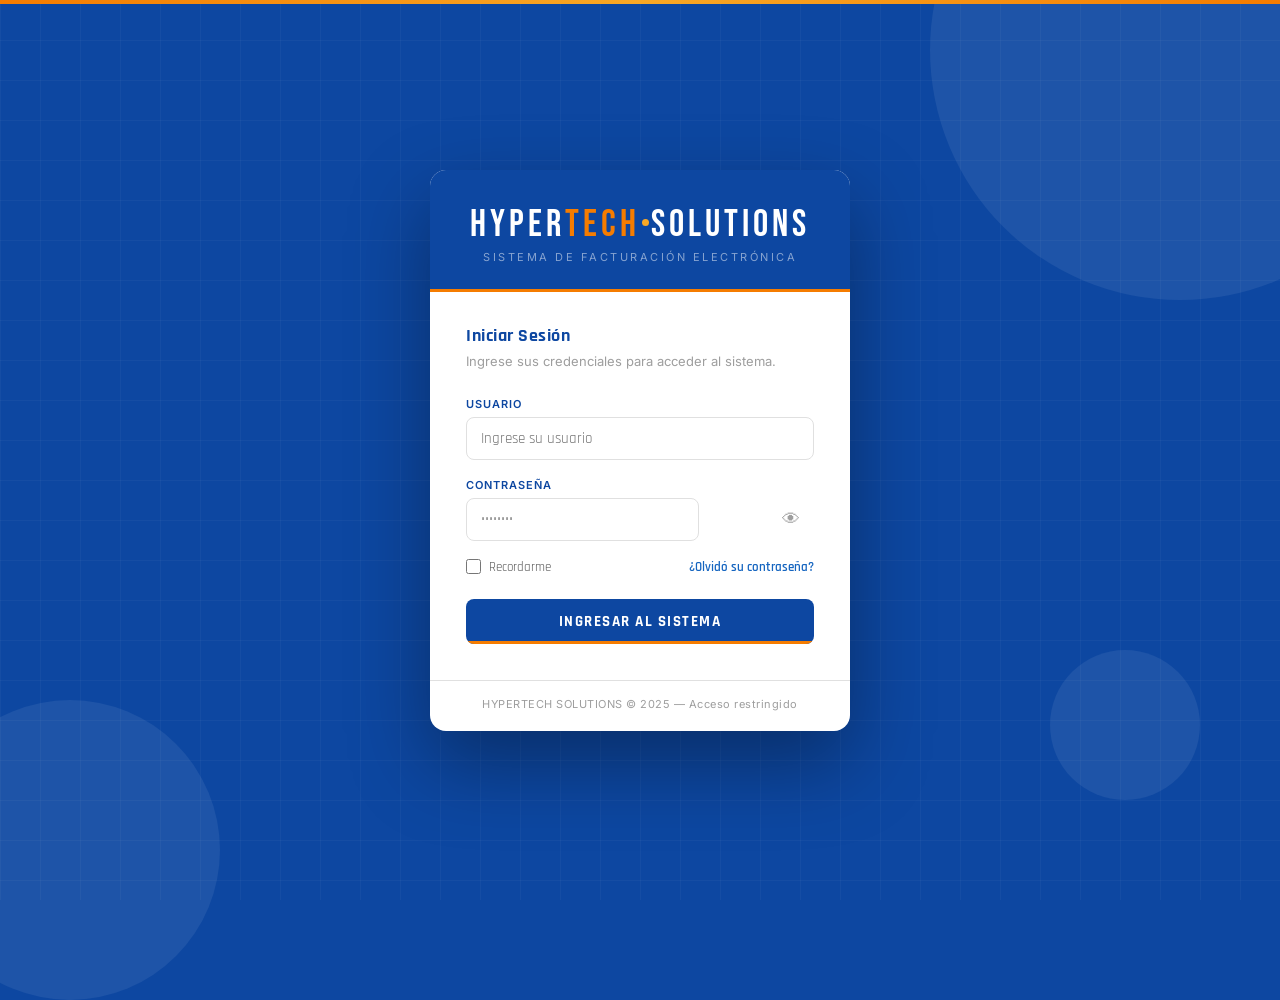
<file: login.html>
<!DOCTYPE html>
<html lang="es">
<head>
  <meta charset="UTF-8">
  <meta name="viewport" content="width=device-width, initial-scale=1.0">
  <title>HYPERTECH SOLUTIONS | Iniciar Sesión</title>
  <link rel="icon" type="image/svg+xml" href="assets/favicon.svg">
  <link href="https://fonts.googleapis.com/css2?family=Bebas+Neue&family=Rajdhani:wght@400;500;600;700&family=Inter:wght@300;400;500;600&display=swap" rel="stylesheet">
  <style>
    *, *::before, *::after { margin: 0; padding: 0; box-sizing: border-box; }

    :root {
      --blue:      #1565C0;
      --blue-dark: #0D47A1;
      --orange:    #F57C00;
      --yellow:    #F9A825;
      --black:     #1A1A1A;
      --white:     #FFFFFF;
      --gray:      #F5F5F5;
      --border:    #E0E0E0;
      --gray3:     #9E9E9E;
    }

    body {
      font-family: 'Rajdhani', sans-serif;
      background: #0D47A1;
      min-height: 100vh;
      display: flex;
      align-items: center;
      justify-content: center;
      position: relative;
      overflow: hidden;
    }

    /* Background geometric pattern */
    body::before {
      content: '';
      position: absolute;
      inset: 0;
      background-image:
        linear-gradient(rgba(255,255,255,0.03) 1px, transparent 1px),
        linear-gradient(90deg, rgba(255,255,255,0.03) 1px, transparent 1px);
      background-size: 40px 40px;
      pointer-events: none;
    }

    /* Decorative circles */
    .deco-circle {
      position: absolute;
      border-radius: 50%;
      opacity: 0.07;
      background: white;
      pointer-events: none;
    }
    .deco-1 { width: 500px; height: 500px; top: -200px; right: -150px; }
    .deco-2 { width: 300px; height: 300px; bottom: -100px; left: -80px; }
    .deco-3 { width: 150px; height: 150px; bottom: 100px; right: 80px; }

    /* Orange accent bar */
    .accent-bar {
      position: absolute;
      top: 0; left: 0; right: 0;
      height: 4px;
      background: linear-gradient(90deg, var(--orange), var(--yellow), var(--orange));
    }

    /* LOGIN CARD */
    .login-card {
      background: white;
      border-radius: 16px;
      width: 100%;
      max-width: 420px;
      padding: 0;
      box-shadow: 0 32px 80px rgba(0,0,0,0.35);
      position: relative;
      z-index: 10;
      overflow: hidden;
      animation: cardIn 0.4s ease;
    }
    @keyframes cardIn {
      from { opacity: 0; transform: translateY(30px) scale(0.97); }
      to   { opacity: 1; transform: none; }
    }

    .login-header {
      background: var(--blue-dark);
      padding: 36px 36px 28px;
      text-align: center;
      position: relative;
    }
    .login-header::after {
      content: '';
      position: absolute;
      bottom: 0; left: 0; right: 0;
      height: 3px;
      background: var(--orange);
    }

    .login-logo {
      font-family: 'Bebas Neue', cursive;
      font-size: 38px;
      letter-spacing: 4px;
      color: white;
      line-height: 1;
      margin-bottom: 4px;
    }
    .login-logo span { color: var(--orange); }
    .login-logo-dot {
      display: inline-block;
      width: 7px; height: 7px;
      background: var(--yellow);
      border-radius: 50%;
      margin: 0 2px;
      vertical-align: middle;
    }

    .login-subtitle {
      font-family: 'Inter', sans-serif;
      font-size: 11px;
      color: rgba(255,255,255,0.5);
      letter-spacing: 2.5px;
      text-transform: uppercase;
      margin-top: 6px;
    }

    .login-body {
      padding: 32px 36px 36px;
    }

    .login-title {
      font-size: 18px;
      font-weight: 700;
      color: var(--blue-dark);
      margin-bottom: 6px;
      letter-spacing: 0.5px;
    }
    .login-desc {
      font-family: 'Inter', sans-serif;
      font-size: 13px;
      color: var(--gray3);
      margin-bottom: 28px;
    }

    .form-group {
      display: flex;
      flex-direction: column;
      gap: 6px;
      margin-bottom: 18px;
    }
    .form-label {
      font-family: 'Inter', sans-serif;
      font-size: 11px;
      font-weight: 600;
      color: var(--blue-dark);
      text-transform: uppercase;
      letter-spacing: 1px;
    }
    .form-control {
      padding: 11px 14px;
      border: 1.5px solid var(--border);
      border-radius: 8px;
      font-size: 15px;
      font-family: 'Rajdhani', sans-serif;
      color: var(--black);
      background: var(--white);
      transition: border-color 0.2s, box-shadow 0.2s;
      outline: none;
    }
    .form-control:focus {
      border-color: var(--blue);
      box-shadow: 0 0 0 3px rgba(21,101,192,0.12);
    }

    .password-wrap {
      position: relative;
    }
    .password-wrap .form-control {
      padding-right: 44px;
    }
    .toggle-pass {
      position: absolute;
      right: 12px;
      top: 50%;
      transform: translateY(-50%);
      background: none;
      border: none;
      cursor: pointer;
      color: var(--gray3);
      font-size: 18px;
      line-height: 1;
      padding: 2px;
      transition: color 0.2s;
    }
    .toggle-pass:hover { color: var(--blue); }

    .remember-row {
      display: flex;
      align-items: center;
      justify-content: space-between;
      margin-bottom: 24px;
    }
    .remember-label {
      display: flex;
      align-items: center;
      gap: 8px;
      font-size: 13px;
      color: #555;
      cursor: pointer;
      user-select: none;
    }
    .remember-label input[type="checkbox"] {
      accent-color: var(--blue);
      width: 15px;
      height: 15px;
      cursor: pointer;
    }
    .forgot-link {
      font-size: 13px;
      color: var(--blue);
      text-decoration: none;
      font-weight: 600;
      cursor: pointer;
    }
    .forgot-link:hover { text-decoration: underline; }

    .btn-login {
      width: 100%;
      padding: 13px;
      background: var(--blue-dark);
      color: white;
      border: none;
      border-radius: 8px;
      font-size: 15px;
      font-weight: 700;
      letter-spacing: 1.5px;
      text-transform: uppercase;
      cursor: pointer;
      font-family: 'Rajdhani', sans-serif;
      transition: all 0.2s;
      position: relative;
      overflow: hidden;
    }
    .btn-login:hover { background: #0a3880; transform: translateY(-1px); box-shadow: 0 6px 20px rgba(13,71,161,0.35); }
    .btn-login:active { transform: none; }
    .btn-login::after {
      content: '';
      position: absolute;
      bottom: 0; left: 0; right: 0;
      height: 3px;
      background: var(--orange);
    }

    /* ERROR MESSAGE */
    .error-msg {
      display: none;
      background: #FFEBEE;
      border: 1.5px solid #FFCDD2;
      border-radius: 8px;
      padding: 10px 14px;
      font-size: 13px;
      color: #C62828;
      margin-bottom: 18px;
      font-family: 'Inter', sans-serif;
      animation: shake 0.3s ease;
    }
    .error-msg.show { display: flex; align-items: center; gap: 8px; }
    @keyframes shake {
      0%,100% { transform: translateX(0); }
      25%      { transform: translateX(-6px); }
      75%      { transform: translateX(6px); }
    }

    /* SUCCESS */
    .success-msg {
      display: none;
      background: #E8F5E9;
      border: 1.5px solid #A5D6A7;
      border-radius: 8px;
      padding: 10px 14px;
      font-size: 13px;
      color: #2E7D32;
      margin-bottom: 18px;
      font-family: 'Inter', sans-serif;
    }
    .success-msg.show { display: flex; align-items: center; gap: 8px; }

    /* LOADING STATE */
    .btn-login.loading { pointer-events: none; opacity: 0.8; }
    .btn-login.loading::before {
      content: '';
      display: inline-block;
      width: 14px; height: 14px;
      border: 2px solid rgba(255,255,255,0.4);
      border-top-color: white;
      border-radius: 50%;
      animation: spin 0.7s linear infinite;
      margin-right: 8px;
      vertical-align: middle;
    }
    @keyframes spin { to { transform: rotate(360deg); } }

    .login-footer {
      text-align: center;
      padding: 16px 36px 20px;
      border-top: 1px solid var(--border);
      font-family: 'Inter', sans-serif;
      font-size: 11px;
      color: var(--gray3);
      letter-spacing: 0.5px;
    }

    /* USERS INFO NOTE */
    .users-hint {
      background: var(--gray);
      border-radius: 8px;
      padding: 10px 14px;
      margin-bottom: 20px;
      font-size: 12px;
      color: #666;
      font-family: 'Inter', sans-serif;
      line-height: 1.6;
      border-left: 3px solid var(--yellow);
    }
    .users-hint strong { color: var(--blue-dark); }

    /* CHANGE PASSWORD MODAL */
    .cp-overlay {
      display: none;
      position: fixed;
      inset: 0;
      background: rgba(0,0,0,0.6);
      z-index: 100;
      align-items: center;
      justify-content: center;
      padding: 20px;
    }
    .cp-overlay.open { display: flex; }
    .cp-card {
      background: white;
      border-radius: 12px;
      width: 100%;
      max-width: 380px;
      overflow: hidden;
      box-shadow: 0 20px 60px rgba(0,0,0,0.3);
    }
    .cp-header {
      background: var(--blue-dark);
      color: white;
      padding: 16px 20px;
      display: flex;
      justify-content: space-between;
      align-items: center;
    }
    .cp-header h3 { font-family: 'Bebas Neue', cursive; font-size: 18px; letter-spacing: 2px; }
    .cp-close { background: none; border: none; color: white; font-size: 20px; cursor: pointer; }
    .cp-body { padding: 20px; }
  </style>
</head>
<body>

  <div class="deco-circle deco-1"></div>
  <div class="deco-circle deco-2"></div>
  <div class="deco-circle deco-3"></div>
  <div class="accent-bar"></div>

  <div class="login-card">

    <div class="login-header">
      <div class="login-logo">HYPER<span>TECH</span><span class="login-logo-dot"></span>SOLUTIONS</div>
      <div class="login-subtitle">Sistema de Facturación Electrónica</div>
    </div>

    <div class="login-body">
      <div class="login-title">Iniciar Sesión</div>
      <div class="login-desc">Ingrese sus credenciales para acceder al sistema.</div>

      <div class="error-msg" id="error-msg">
        <span>&#10060;</span> <span id="error-text">Usuario o contraseña incorrectos.</span>
      </div>
      <div class="success-msg" id="success-msg">
        <span>&#9989;</span> <span>Acceso correcto. Redirigiendo...</span>
      </div>

      <div class="form-group">
        <label class="form-label">Usuario</label>
        <input class="form-control" type="text" id="login-user" placeholder="Ingrese su usuario" autocomplete="username">
      </div>

      <div class="form-group">
        <label class="form-label">Contraseña</label>
        <div class="password-wrap">
          <input class="form-control" type="password" id="login-pass" placeholder="••••••••" autocomplete="current-password">
          <button class="toggle-pass" onclick="togglePass()" type="button" id="eye-btn" title="Mostrar/ocultar">&#128065;</button>
        </div>
      </div>

      <div class="remember-row">
        <label class="remember-label">
          <input type="checkbox" id="remember-me"> Recordarme
        </label>
        <span class="forgot-link" onclick="openChangePass()">¿Olvidó su contraseña?</span>
      </div>

      <button class="btn-login" id="btn-login" onclick="doLogin()">
        Ingresar al Sistema
      </button>
    </div>

    <div class="login-footer">
      HYPERTECH SOLUTIONS &copy; 2025 &mdash; Acceso restringido
    </div>

  </div>

  <!-- CHANGE PASSWORD MODAL -->
  <div class="cp-overlay" id="cp-overlay">
    <div class="cp-card">
      <div class="cp-header">
        <h3>CAMBIAR CONTRASEÑA</h3>
        <button class="cp-close" onclick="closeChangePass()">&#10005;</button>
      </div>
      <div class="cp-body">
        <div style="font-family:'Inter',sans-serif;font-size:13px;color:#555;margin-bottom:16px;line-height:1.6">
          Ingrese la clave maestra y su nueva contraseña.
        </div>
        <div class="form-group">
          <label class="form-label">Clave Maestra</label>
          <input class="form-control" type="password" id="cp-master" placeholder="Clave maestra">
        </div>
        <div class="form-group">
          <label class="form-label">Usuario a cambiar</label>
          <select class="form-control" id="cp-user-select">
            <option value="admin">admin</option>
          </select>
        </div>
        <div class="form-group">
          <label class="form-label">Nueva Contraseña</label>
          <input class="form-control" type="password" id="cp-new-pass" placeholder="Nueva contraseña">
        </div>
        <div class="form-group" style="margin-bottom:20px">
          <label class="form-label">Confirmar Contraseña</label>
          <input class="form-control" type="password" id="cp-confirm-pass" placeholder="Repita la contraseña">
        </div>
        <div id="cp-error" style="display:none;background:#FFEBEE;border:1px solid #FFCDD2;border-radius:6px;padding:8px 12px;font-size:13px;color:#C62828;margin-bottom:12px;font-family:'Inter',sans-serif"></div>
        <div id="cp-success" style="display:none;background:#E8F5E9;border:1px solid #A5D6A7;border-radius:6px;padding:8px 12px;font-size:13px;color:#2E7D32;margin-bottom:12px;font-family:'Inter',sans-serif"></div>
        <button class="btn-login" onclick="doChangePass()" style="font-size:13px;padding:11px">Cambiar Contraseña</button>
      </div>
    </div>
  </div>

<script>
  // ============= SUPABASE CONFIG =============
  const SB_URL = 'https://bmufsdiyzwzziqybxkmm.supabase.co';
  const SB_KEY = 'eyJhbGciOiJIUzI1NiIsInR5cCI6IkpXVCJ9.eyJpc3MiOiJzdXBhYmFzZSIsInJlZiI6ImJtdWZzZGl5end6emlxeWJ4a21tIiwicm9sZSI6ImFub24iLCJpYXQiOjE3NzM3NzYzNzIsImV4cCI6MjA4OTM1MjM3Mn0.4ghJefL9VbC8G88z_J8CxzwSpgTbuRjR2vKbCro8tgs';
  const MASTER_KEY = 'HYPER#MASTER2025';

  async function findUser(username, password) {
    try {
      const res = await fetch(
        `${SB_URL}/rest/v1/users?username=eq.${encodeURIComponent(username)}&password=eq.${encodeURIComponent(password)}&limit=1`,
        { headers: { 'apikey': SB_KEY, 'Authorization': 'Bearer ' + SB_KEY } }
      );
      if (!res.ok) return null;
      const rows = await res.json();
      return rows[0] || null;
    } catch(e) { return null; }
  }

  async function fetchUsers() {
    try {
      const res = await fetch(`${SB_URL}/rest/v1/users?order=username.asc`,
        { headers: { 'apikey': SB_KEY, 'Authorization': 'Bearer ' + SB_KEY } });
      return res.ok ? await res.json() : [];
    } catch(e) { return []; }
  }

  async function updatePassword(username, newPass) {
    try {
      const res = await fetch(
        `${SB_URL}/rest/v1/users?username=eq.${encodeURIComponent(username)}`,
        {
          method: 'PATCH',
          headers: { 'apikey': SB_KEY, 'Authorization': 'Bearer ' + SB_KEY, 'Content-Type': 'application/json', 'Prefer': 'return=minimal' },
          body: JSON.stringify({ password: newPass })
        }
      );
      return res.ok;
    } catch(e) { return false; }
  }

  // Pre-fill remembered user
  window.onload = async () => {
    const remembered = localStorage.getItem('ht_remembered');
    if (remembered) {
      document.getElementById('login-user').value = remembered;
      document.getElementById('remember-me').checked = true;
    }
    const session = sessionStorage.getItem('ht_session');
    if (session) { window.location.href = 'index.html'; return; }
    await populateCpUsers();
  };

  async function populateCpUsers() {
    const sel = document.getElementById('cp-user-select');
    if (!sel) return;
    sel.innerHTML = '<option>Cargando...</option>';
    const users = await fetchUsers();
    sel.innerHTML = '';
    users.forEach(u => {
      const opt = document.createElement('option');
      opt.value = u.username;
      opt.textContent = u.username + ' (' + u.role + ')';
      sel.appendChild(opt);
    });
    if (!users.length) sel.innerHTML = '<option value="admin">admin</option>';
  }

  // ============= LOGIN =============
  async function doLogin() {
    const username = document.getElementById('login-user').value.trim();
    const password = document.getElementById('login-pass').value;
    const remember = document.getElementById('remember-me').checked;

    hideMessages();

    if (!username || !password) { showError('Complete todos los campos.'); return; }

    const btn = document.getElementById('btn-login');
    btn.classList.add('loading');
    btn.textContent = ' Verificando...';

    const user = await findUser(username, password);

    if (user) {
      sessionStorage.setItem('ht_session', JSON.stringify({ username: user.username, role: user.role, loginTime: new Date().toISOString() }));
      if (remember) localStorage.setItem('ht_remembered', username);
      else localStorage.removeItem('ht_remembered');
      showSuccess();
      setTimeout(() => { window.location.href = 'index.html'; }, 1200);
    } else {
      btn.classList.remove('loading');
      btn.textContent = 'Ingresar al Sistema';
      showError('Usuario o contraseña incorrectos.');
    }
  }

  // Enter key support
  document.addEventListener('keydown', e => {
    if (e.key === 'Enter') doLogin();
  });

  // ============= UI HELPERS =============
  function showError(msg) {
    document.getElementById('error-text').textContent = msg;
    document.getElementById('error-msg').classList.add('show');
  }
  function showSuccess() {
    document.getElementById('success-msg').classList.add('show');
  }
  function hideMessages() {
    document.getElementById('error-msg').classList.remove('show');
    document.getElementById('success-msg').classList.remove('show');
  }

  function togglePass() {
    const input = document.getElementById('login-pass');
    const btn   = document.getElementById('eye-btn');
    if (input.type === 'password') {
      input.type = 'text';
      btn.innerHTML = '&#128064;';
    } else {
      input.type = 'password';
      btn.innerHTML = '&#128065;';
    }
  }

  // ============= CHANGE PASSWORD =============
  function openChangePass() {
    populateCpUsers();
    document.getElementById('cp-overlay').classList.add('open');
  }
  function closeChangePass() {
    document.getElementById('cp-overlay').classList.remove('open');
    ['cp-master','cp-new-pass','cp-confirm-pass'].forEach(id => document.getElementById(id).value = '');
    document.getElementById('cp-error').style.display   = 'none';
    document.getElementById('cp-success').style.display = 'none';
  }

  async function doChangePass() {
    const master   = document.getElementById('cp-master').value;
    const username = document.getElementById('cp-user-select').value;
    const newPass  = document.getElementById('cp-new-pass').value;
    const confirm  = document.getElementById('cp-confirm-pass').value;
    const errEl    = document.getElementById('cp-error');
    const sucEl    = document.getElementById('cp-success');
    errEl.style.display = 'none';
    sucEl.style.display = 'none';

    if (master !== MASTER_KEY) {
      errEl.textContent = 'Clave maestra incorrecta.';
      errEl.style.display = 'block'; return;
    }
    if (!newPass || newPass.length < 6) {
      errEl.textContent = 'La contraseña debe tener al menos 6 caracteres.';
      errEl.style.display = 'block'; return;
    }
    if (newPass !== confirm) {
      errEl.textContent = 'Las contraseñas no coinciden.';
      errEl.style.display = 'block'; return;
    }

    const ok = await updatePassword(username, newPass);
    if (ok) {
      sucEl.textContent = '✅ Contraseña actualizada correctamente.';
      sucEl.style.display = 'block';
      setTimeout(closeChangePass, 2000);
    } else {
      errEl.textContent = 'Error al actualizar. Intente de nuevo.';
      errEl.style.display = 'block';
    }
  }
</script>

</body>
</html>
</file>
